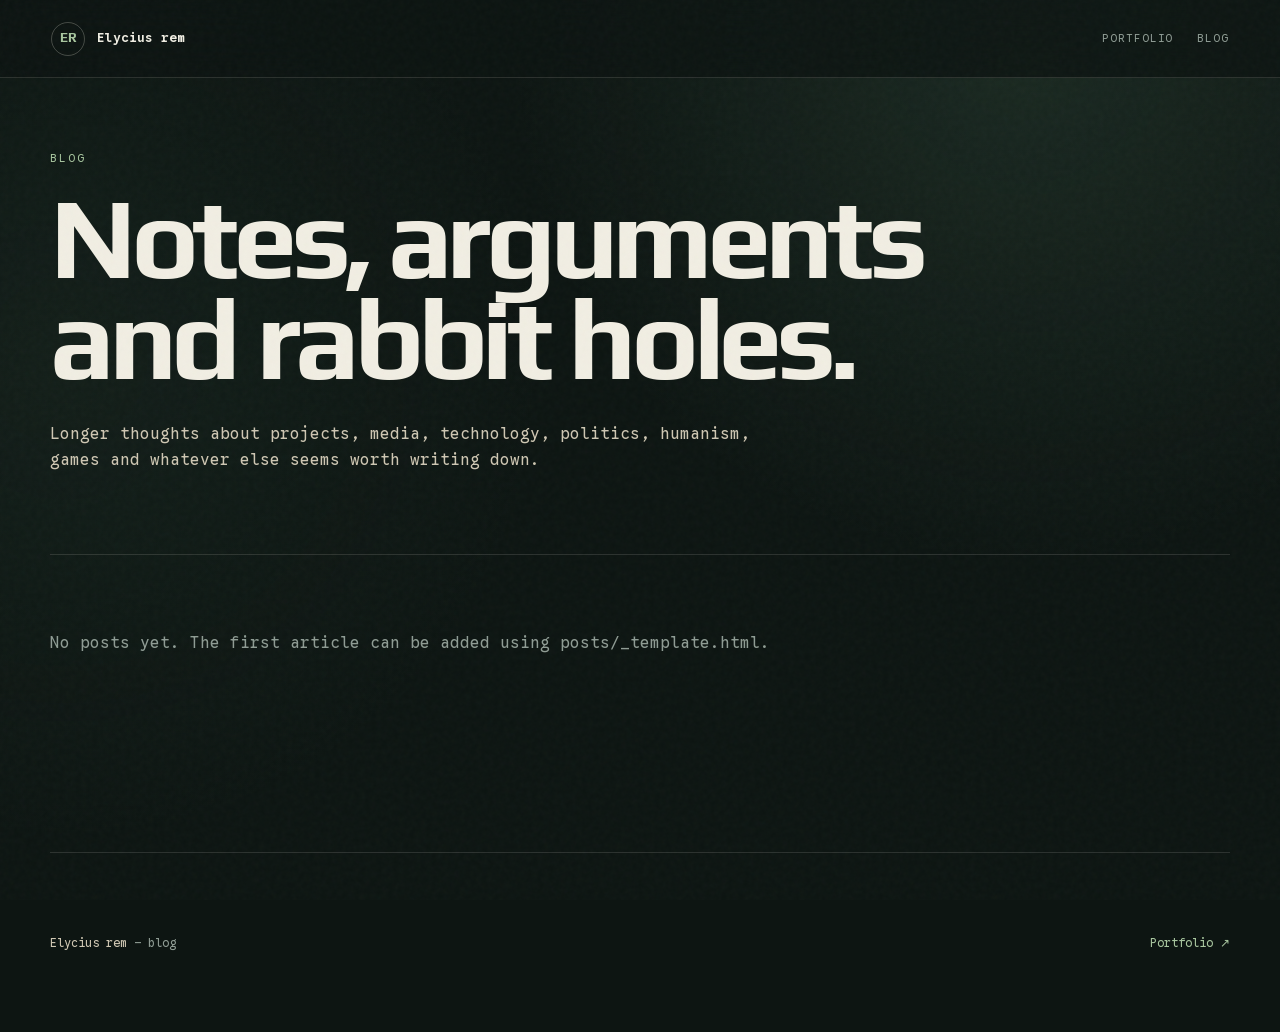
<file: blog.html>
<!doctype html>
<html lang="en">
<head>
  <meta charset="utf-8">
  <meta name="viewport" content="width=device-width, initial-scale=1">
  <meta name="theme-color" content="#101914">
  <title>Blog — Elycius rem</title>
  <link rel="preconnect" href="https://fonts.googleapis.com">
  <link rel="preconnect" href="https://fonts.gstatic.com" crossorigin>
  <link href="https://fonts.googleapis.com/css2?family=Google+Sans+Code:wght@400;500;600;700&family=Play:wght@400;700&display=swap" rel="stylesheet">
  <link rel="stylesheet" href="styles.css">
  <link rel="stylesheet" href="blog.css">
</head>
<body>
  <div class="page-noise" aria-hidden="true"></div>
  <header class="site-header is-scrolled">
    <a class="brand" href="index.html">
      <span class="brand-mark">ER</span><span class="brand-text">Elycius rem</span>
    </a>
    <nav class="desktop-nav">
      <a href="index.html">Portfolio</a>
      <a href="blog.html" class="is-current">Blog</a>
    </nav>
  </header>

  <main class="blog-page section-shell">
    <div class="blog-hero">
      <p class="eyebrow">Blog</p>
      <h1>Notes, arguments<br>and rabbit holes.</h1>
      <p>
        Longer thoughts about projects, media, technology, politics, humanism, games
        and whatever else seems worth writing down.
      </p>
    </div>

    <div id="blog-list" class="blog-list"></div>
  </main>

  <footer class="site-footer section-shell">
    <p>Elycius rem <span>— blog</span></p>
    <a href="index.html">Portfolio ↗</a>
  </footer>

  <script src="blog-posts.js"></script>
  <script src="blog.js"></script>
</body>
</html>
</file>
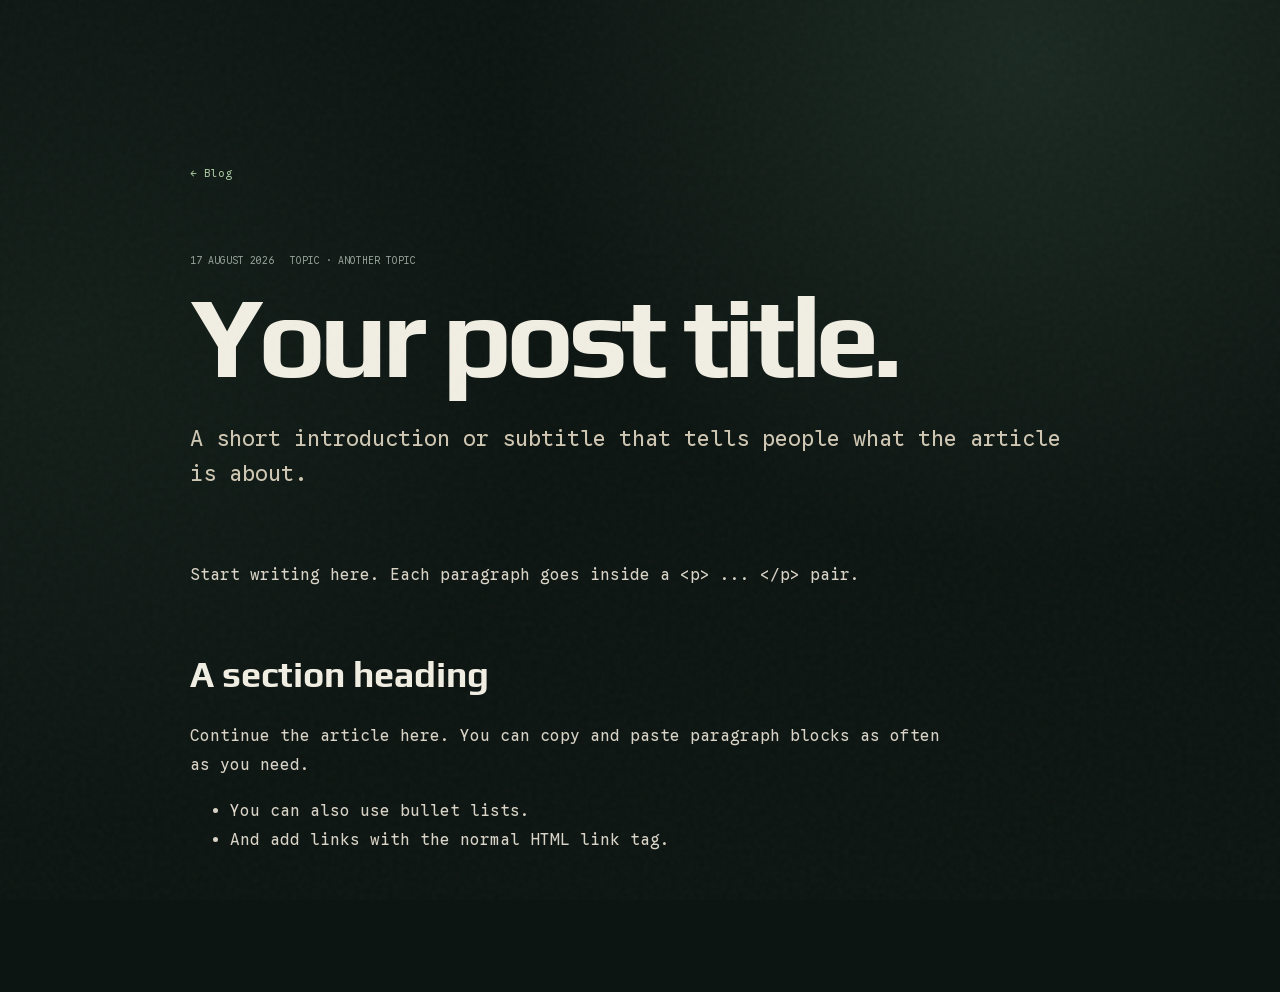
<file: posts/_template.html>
<!doctype html>
<html lang="en">
<head>
  <meta charset="utf-8">
  <meta name="viewport" content="width=device-width, initial-scale=1">
  <meta name="theme-color" content="#101914">
  <title>YOUR POST TITLE — Elycius rem</title>
  <link rel="preconnect" href="https://fonts.googleapis.com">
  <link rel="preconnect" href="https://fonts.gstatic.com" crossorigin>
  <link href="https://fonts.googleapis.com/css2?family=Google+Sans+Code:wght@400;500;600;700&family=Play:wght@400;700&display=swap" rel="stylesheet">
  <link rel="stylesheet" href="../styles.css">
  <link rel="stylesheet" href="../blog.css">
</head>
<body>
  <div class="page-noise" aria-hidden="true"></div>

  <main class="article-page">
    <a class="article-back" href="../blog.html">← Blog</a>

    <article>
      <div class="article-meta">
        <time datetime="2026-08-17">17 August 2026</time>
        <span>Topic · Another topic</span>
      </div>

      <h1 class="article-title">Your post title.</h1>
      <p class="article-deck">
        A short introduction or subtitle that tells people what the article is about.
      </p>

      <div class="article-body">
        <p>
          Start writing here. Each paragraph goes inside a &lt;p&gt; ... &lt;/p&gt; pair.
        </p>

        <h2>A section heading</h2>

        <p>
          Continue the article here. You can copy and paste paragraph blocks as often as you need.
        </p>

        <ul>
          <li>You can also use bullet lists.</li>
          <li>And add links with the normal HTML link tag.</li>
        </ul>
      </div>
    </article>
  </main>
</body>
</html>
</file>
<file: styles.css>
:root {
  --bg: #0d1512;
  --bg-soft: #111c18;
  --surface: #15231d;
  --surface-2: #1b2d25;
  --green: #8fbc8f;
  --green-warm: #a8c69f;
  --green-deep: #335f4b;
  --cream: #f1eee3;
  --sand: #cfc7b3;
  --muted: #8f9c94;
  --line: rgba(241, 238, 227, 0.13);
  --line-strong: rgba(241, 238, 227, 0.24);
  --font-display: "Play", "Trebuchet MS", sans-serif;
  --font-mono: "Google Sans Code", "IBM Plex Mono", "SFMono-Regular", Consolas, monospace;
  --radius: 24px;
}

* { box-sizing: border-box; }
html { scroll-behavior: smooth; background: var(--bg); }
body {
  margin: 0;
  min-width: 320px;
  color: var(--cream);
  background:
    radial-gradient(circle at 80% 5%, rgba(97,145,113,.16), transparent 32rem),
    radial-gradient(circle at 5% 35%, rgba(74,116,92,.1), transparent 30rem),
    var(--bg);
  font-family: var(--font-mono);
  line-height: 1.6;
}
body::selection { color: var(--bg); background: var(--green-warm); }
a { color: inherit; }
button, a { -webkit-tap-highlight-color: transparent; }

.page-noise {
  position: fixed; inset: 0; pointer-events: none; opacity: .055; z-index: 20;
  background-image: url("data:image/svg+xml,%3Csvg viewBox='0 0 180 180' xmlns='http://www.w3.org/2000/svg'%3E%3Cfilter id='n'%3E%3CfeTurbulence type='fractalNoise' baseFrequency='.9' numOctaves='4' stitchTiles='stitch'/%3E%3C/filter%3E%3Crect width='100%25' height='100%25' filter='url(%23n)' opacity='.55'/%3E%3C/svg%3E");
}

.site-header {
  position: fixed; top: 0; left: 0; right: 0; z-index: 10; height: 78px;
  display: flex; align-items: center; justify-content: space-between;
  padding: 0 clamp(20px,4vw,64px);
  border-bottom: 1px solid transparent;
  transition: background .25s ease, border-color .25s ease, backdrop-filter .25s ease;
}
.site-header.is-scrolled {
  background: rgba(13,21,18,.8); border-color: var(--line); backdrop-filter: blur(18px);
}
.brand { display: inline-flex; align-items: center; gap: 12px; text-decoration: none; font-size: 13px; }
.brand-mark {
  width: 34px; height: 34px; display: grid; place-items: center;
  border: 1px solid var(--line-strong); border-radius: 50%;
  color: var(--green-warm); font-family: var(--font-display); font-weight: 700;
}
.brand-text { font-weight: 600; }
.desktop-nav { display: flex; gap: 24px; }
.desktop-nav a, .mobile-nav a {
  color: var(--muted); text-decoration: none; font-size: 11px;
  text-transform: uppercase; letter-spacing: .08em; transition: color .2s ease;
}
.desktop-nav a:hover, .mobile-nav a:hover { color: var(--cream); }

.menu-button { display: none; width: 44px; height: 44px; border: 0; background: transparent; cursor: pointer; }
.menu-button span { display: block; width: 22px; height: 1px; margin: 6px auto; background: var(--cream); }
.mobile-nav { display: none; }

.section-shell { width: min(1180px, calc(100% - 40px)); margin-inline: auto; }

.hero {
  min-height: 100svh; display: grid;
  grid-template-columns: minmax(0,1.2fr) minmax(320px,.8fr);
  gap: clamp(40px,7vw,100px); align-items: center;
  padding-top: 100px; padding-bottom: 72px;
}
.eyebrow { margin: 0 0 18px; color: var(--green-warm); font-size: 11px; text-transform: uppercase; letter-spacing: .18em; }
.hero h1, .section-heading h2, .split-heading h2 { font-family: var(--font-display); letter-spacing: -.05em; }
.hero h1 { margin: 0; font-size: clamp(70px,12vw,170px); line-height: .78; font-weight: 700; }
.hero h1 span { display: block; color: var(--green-warm); font-weight: 400; }
.hero-line { max-width: 660px; margin: 38px 0 28px; color: var(--sand); font-size: clamp(17px,2vw,22px); }
.text-link { display: inline-flex; gap: 14px; align-items: center; text-decoration: none; font-size: 13px; border-bottom: 1px solid var(--line-strong); padding-bottom: 5px; }
.text-link span { color: var(--green-warm); }

.hero-orbit { position: relative; aspect-ratio: 1; width: min(100%,500px); justify-self: end; }
.orbit { position: absolute; border: 1px solid var(--line); border-radius: 50%; inset: 10%; }
.orbit-one { animation: spin 26s linear infinite; }
.orbit-one::after {
  content: ""; position: absolute; width: 12px; height: 12px; top: -6px; left: 50%;
  background: var(--green-warm); border-radius: 50%; box-shadow: 0 0 28px rgba(168,198,159,.45);
}
.orbit-two { inset: 25%; border-style: dashed; animation: spinReverse 18s linear infinite; }
.orbit-core {
  position: absolute; inset: 38%; display: grid; place-items: center; border-radius: 50%;
  background: linear-gradient(145deg,var(--surface-2),var(--green-deep));
  box-shadow: inset 0 0 0 1px var(--line-strong),0 30px 70px rgba(0,0,0,.28);
  font-family: var(--font-display); font-size: clamp(30px,5vw,56px);
}
.orbit-label {
  position: absolute; padding: 6px 10px; border: 1px solid var(--line);
  background: rgba(13,21,18,.75); color: var(--muted); font-size: 10px; letter-spacing: .14em;
}
.label-one { top: 12%; right: 9%; transform: rotate(6deg); }
.label-two { left: 2%; top: 59%; transform: rotate(-8deg); }
.label-three { right: 15%; bottom: 9%; transform: rotate(4deg); }
.label-four { left: 14%; top: 13%; transform: rotate(-5deg); }
@keyframes spin { to { transform: rotate(360deg); } }
@keyframes spinReverse { to { transform: rotate(-360deg); } }

.section-block { padding-block: clamp(90px,12vw,170px); border-top: 1px solid var(--line); }
.section-heading {
  display: grid; grid-template-columns: 80px 1fr; gap: 20px; align-items: start; margin-bottom: 62px;
}
.section-index { margin: 5px 0 0; color: var(--muted); font-size: 11px; }
.section-heading h2 {
  margin: 0; max-width: 900px; font-size: clamp(42px,6.8vw,88px); line-height: .98;
}
.section-note { max-width: 720px; margin: -28px 0 34px 100px; color: var(--muted); font-size: 12px; }

.about-grid { display: grid; grid-template-columns: 1.15fr .85fr; gap: 20px; }
.panel, .social-button, .minecraft-card, .video-card, .post-card, .post-empty {
  border: 1px solid var(--line); background: rgba(21,35,29,.68); backdrop-filter: blur(6px);
}
.panel { min-height: 420px; padding: clamp(28px,4vw,52px); border-radius: var(--radius); }
.about-copy { display: flex; flex-direction: column; justify-content: center; }
.about-copy p { max-width: 720px; margin: 0 0 22px; }
.about-copy .lead {
  font-family: var(--font-display); font-size: clamp(25px,3vw,40px); line-height: 1.22; letter-spacing: -.02em;
}
.muted { color: var(--muted); }

.linktree { display: grid; grid-template-rows: repeat(4,1fr); gap: 10px; }
.social-button {
  width: 100%; min-height: 92px; padding: 22px 24px; display: grid;
  grid-template-columns: 48px 1fr auto; gap: 14px; align-items: center;
  border-radius: 18px; color: var(--cream); font: inherit; text-align: left;
  text-decoration: none; cursor: pointer;
  transition: transform .2s ease, background .2s ease, border-color .2s ease;
}
.social-button:hover { transform: translateX(5px); background: var(--surface-2); border-color: rgba(168,198,159,.36); }
.social-number { color: var(--muted); font-size: 10px; }
.social-button small { margin-left: 8px; color: var(--muted); font-size: 10px; font-weight: 400; }
.social-arrow { color: var(--green-warm); }
.social-button.is-muted { opacity: .68; }

/* Minecraft */
.minecraft-grid { display: grid; grid-template-columns: repeat(3,minmax(0,1fr)); gap: 16px; }
.minecraft-card {
  min-width: 0; overflow: hidden; padding: 0; border-radius: var(--radius); color: inherit;
  font: inherit; text-align: left; cursor: pointer;
  transition: transform .22s ease, border-color .22s ease, background .22s ease;
}
.minecraft-card:hover { transform: translateY(-5px); border-color: rgba(168,198,159,.4); background: var(--surface-2); }
.minecraft-preview { position: relative; aspect-ratio: 16/10; overflow: hidden; background: var(--surface-2); border-bottom: 1px solid var(--line); }
.minecraft-preview img { width: 100%; height: 100%; object-fit: cover; display: block; transition: transform .35s ease; }
.minecraft-card:hover .minecraft-preview img { transform: scale(1.025); }
.minecraft-placeholder {
  position: absolute; inset: 0; display: grid; place-content: center; gap: 6px; text-align: center;
  background:
    linear-gradient(90deg,rgba(168,198,159,.06) 1px,transparent 1px),
    linear-gradient(rgba(168,198,159,.06) 1px,transparent 1px),
    linear-gradient(145deg,#17261f,#223c31);
  background-size: 24px 24px,24px 24px,auto;
}
.minecraft-placeholder[hidden] { display: none; }
.minecraft-placeholder span { font-family: var(--font-display); font-size: 58px; color: rgba(241,238,227,.7); }
.minecraft-placeholder small { color: var(--muted); font-size: 10px; }
.minecraft-card-copy { padding: 20px; display: flex; justify-content: space-between; gap: 18px; align-items: end; }
.minecraft-card-copy h3 { margin: 5px 0 0; font-family: var(--font-display); font-size: 27px; line-height: 1; }
.card-type { color: var(--muted); font-size: 9px; text-transform: uppercase; letter-spacing: .1em; }
.card-open { min-width: 82px; text-align: right; display: grid; gap: 5px; }
.card-open small { color: var(--muted); font-size: 9px; }
.card-open span { color: var(--green-warm); font-size: 10px; }

/* Modal */
.project-modal {
  width: min(1080px,calc(100% - 28px)); max-height: calc(100svh - 28px); padding: 0;
  border: 1px solid var(--line-strong); border-radius: 28px; color: var(--cream);
  background: #101a16; box-shadow: 0 30px 100px rgba(0,0,0,.55);
  overflow-y: auto;
}
.project-modal::backdrop { background: rgba(3,8,6,.8); backdrop-filter: blur(6px); }
.modal-shell { position: relative; padding: clamp(24px,4vw,48px); }
.modal-close {
  position: absolute; top: 16px; right: 18px; z-index: 2; width: 42px; height: 42px;
  border: 1px solid var(--line); border-radius: 50%; background: var(--surface);
  color: var(--cream); font: 25px/1 var(--font-display); cursor: pointer;
}
.modal-copy { max-width: 760px; margin-bottom: 28px; padding-right: 48px; }
.modal-copy h2 { margin: 0 0 10px; font-family: var(--font-display); font-size: clamp(40px,6vw,72px); line-height: .95; }
.modal-copy p { color: var(--sand); }
.modal-years { color: var(--green-warm) !important; font-size: 11px; }
.project-viewer { display: grid; grid-template-columns: 50px minmax(0,1fr) 50px; gap: 12px; align-items: center; }
.viewer-frame {
  position: relative; min-height: 360px; max-height: 62svh; aspect-ratio: 16/9;
  overflow: hidden; border: 1px solid var(--line); border-radius: 18px; background: #090e0c;
}
.viewer-frame img { width: 100%; height: 100%; object-fit: contain; display: block; }
.viewer-arrow {
  width: 46px; height: 46px; border: 1px solid var(--line); border-radius: 50%;
  background: var(--surface); color: var(--cream); cursor: pointer; font-family: var(--font-mono);
}
.viewer-arrow:disabled { opacity: .25; cursor: default; }
.image-placeholder {
  position: absolute; inset: 0; display: grid; place-content: center; gap: 8px; padding: 20px; text-align: center;
  background:
    linear-gradient(90deg,rgba(168,198,159,.05) 1px,transparent 1px),
    linear-gradient(rgba(168,198,159,.05) 1px,transparent 1px), #111c18;
  background-size: 28px 28px;
}
.image-placeholder[hidden] { display: none; }
.image-placeholder span { font-family: var(--font-display); font-size: 28px; }
.image-placeholder small { color: var(--muted); }
.image-placeholder code, .gallery-empty code { color: var(--green-warm); font-family: var(--font-mono); }
.viewer-footer { display: flex; align-items: center; justify-content: space-between; gap: 20px; padding: 15px 62px 0; color: var(--muted); font-size: 10px; }
.viewer-dots { display: flex; flex-wrap: wrap; justify-content: flex-end; gap: 6px; }
.viewer-dot { width: 7px; height: 7px; padding: 0; border: 0; border-radius: 50%; background: #526159; cursor: pointer; }
.viewer-dot.is-active { background: var(--green-warm); }

/* Video */
.video-grid { display: grid; grid-template-columns: repeat(2,minmax(0,1fr)); gap: 16px; }
.video-card { overflow: hidden; border-radius: var(--radius); text-decoration: none; transition: transform .22s ease,border-color .22s ease; }
.video-card:hover { transform: translateY(-4px); border-color: rgba(168,198,159,.38); }
.video-thumb { position: relative; aspect-ratio: 16/9; overflow: hidden; background: #090e0c; border-bottom: 1px solid var(--line); }
.video-thumb img { width: 100%; height: 100%; display: block; object-fit: cover; transition: transform .3s ease,opacity .3s ease; }
.video-card:hover .video-thumb img { transform: scale(1.025); opacity: .82; }
.play-button {
  position: absolute; left: 50%; top: 50%; transform: translate(-50%,-50%);
  width: 62px; height: 62px; display: grid; place-items: center;
  border: 1px solid rgba(255,255,255,.35); border-radius: 50%;
  background: rgba(13,21,18,.7); backdrop-filter: blur(8px); color: var(--cream);
}
.youtube-label { position: absolute; right: 14px; bottom: 14px; padding: 6px 9px; background: rgba(13,21,18,.8); border: 1px solid var(--line); font-size: 9px; }
.video-copy { padding: 20px; }
.video-copy span { color: var(--muted); font-size: 9px; text-transform: uppercase; letter-spacing: .09em; }
.video-copy h3 { margin: 6px 0 0; font-family: var(--font-display); font-size: 30px; }

/* Humanists */
.compact-section { padding-block: clamp(70px,9vw,120px); }
.split-heading { display: grid; grid-template-columns: 1fr .75fr; gap: 60px; align-items: end; }
.split-heading h2 { margin: 0; font-size: clamp(42px,6vw,76px); line-height: .95; }
.split-heading > p { margin: 0; color: var(--sand); }

/* Gallery */
.gallery-toolbar { display: flex; justify-content: space-between; gap: 30px; align-items: end; margin: -25px 0 30px 100px; }
.gallery-toolbar > p { max-width: 650px; margin: 0; color: var(--muted); font-size: 12px; }
.gallery-tabs { display: flex; gap: 8px; }
.gallery-tab {
  border: 1px solid var(--line); border-radius: 999px; padding: 9px 13px; background: transparent;
  color: var(--muted); font: 11px var(--font-mono); cursor: pointer;
}
.gallery-tab.is-active { color: var(--bg); background: var(--green-warm); border-color: var(--green-warm); }
.gallery-grid { display: grid; grid-template-columns: repeat(12,1fr); grid-auto-rows: 175px; gap: 12px; }
.gallery-item {
  position: relative; grid-column: span 4; grid-row: span 2; margin: 0; overflow: hidden;
  border: 1px solid var(--line); border-radius: 18px; background: var(--surface);
}
.gallery-item--large { grid-column: span 8; grid-row: span 3; }
.gallery-item img { width: 100%; height: 100%; object-fit: cover; display: block; transition: transform .35s ease; }
.gallery-item:hover img { transform: scale(1.02); }
.gallery-item::after { content: ""; position: absolute; inset: 55% 0 0; background: linear-gradient(transparent,rgba(0,0,0,.7)); pointer-events: none; }
.gallery-item figcaption { position: absolute; z-index: 1; left: 15px; bottom: 12px; font-size: 9px; }
.gallery-loading, .gallery-empty {
  grid-column: 1/-1; min-height: 320px; display: grid; place-content: center; text-align: center;
  border: 1px solid var(--line); border-radius: var(--radius); background: var(--surface);
}
.gallery-empty span, .post-empty > span { color: var(--green-warm); font-size: 10px; text-transform: uppercase; letter-spacing: .12em; }
.gallery-empty h3, .post-empty h3 { margin: 8px 0; font-family: var(--font-display); font-size: 32px; }
.gallery-empty p, .post-empty p { margin: 0; color: var(--muted); font-size: 11px; }

/* Blog preview */
.blog-intro { display: flex; justify-content: space-between; align-items: end; gap: 30px; margin: -28px 0 34px 100px; }
.blog-intro p { max-width: 700px; margin: 0; color: var(--muted); font-size: 12px; }
.outline-link { display: inline-flex; gap: 14px; padding: 11px 15px; border: 1px solid var(--line); border-radius: 999px; text-decoration: none; font-size: 10px; white-space: nowrap; }
.outline-link span { color: var(--green-warm); }
.post-grid { display: grid; grid-template-columns: repeat(3,minmax(0,1fr)); gap: 14px; }
.post-card, .post-empty { min-height: 250px; padding: 26px; border-radius: var(--radius); }
.post-meta { display: flex; justify-content: space-between; gap: 12px; color: var(--muted); font-size: 9px; text-transform: uppercase; }
.post-card h3 { margin: 30px 0 12px; font-family: var(--font-display); font-size: 30px; line-height: 1.05; }
.post-card h3 a { text-decoration: none; }
.post-card p { color: var(--sand); font-size: 11px; }
.post-read { display: inline-block; margin-top: 15px; color: var(--green-warm); font-size: 10px; text-decoration: none; }

.site-footer {
  min-height: 180px; display: flex; align-items: center; justify-content: space-between; gap: 20px;
  border-top: 1px solid var(--line); color: var(--sand); font-size: 12px;
}
.site-footer p span { color: var(--muted); }
.site-footer a { color: var(--green-warm); text-decoration: none; }

@media (max-width: 980px) {
  .desktop-nav { display: none; }
  .menu-button { display: block; }
  .mobile-nav {
    position: fixed; z-index: 9; top: 78px; left: 0; right: 0; display: grid; gap: 1px;
    padding: 10px 20px 20px; background: rgba(13,21,18,.96); border-bottom: 1px solid var(--line);
    transform: translateY(-130%); transition: transform .25s ease;
  }
  .mobile-nav.is-open { transform: translateY(0); }
  .mobile-nav a { padding: 16px; border: 1px solid var(--line); background: var(--surface); }
  .hero { grid-template-columns: 1fr; padding-top: 130px; }
  .hero-orbit { width: min(84vw,460px); justify-self: center; }
  .about-grid { grid-template-columns: 1fr; }
  .panel { min-height: auto; }
  .minecraft-grid { grid-template-columns: repeat(2,minmax(0,1fr)); }
  .split-heading { grid-template-columns: 1fr; gap: 24px; }
  .post-grid { grid-template-columns: 1fr; }
}

@media (max-width: 700px) {
  .section-shell { width: min(100% - 28px,1180px); }
  .site-header { padding-inline: 14px; }
  .brand-text { display: none; }
  .hero { min-height: auto; padding-top: 150px; padding-bottom: 90px; }
  .hero h1 { font-size: clamp(62px,24vw,102px); }
  .section-heading { grid-template-columns: 40px 1fr; margin-bottom: 40px; }
  .section-heading h2 { font-size: clamp(40px,13vw,64px); }
  .section-note, .gallery-toolbar, .blog-intro { margin-left: 0; }
  .gallery-toolbar, .blog-intro { align-items: flex-start; flex-direction: column; }
  .minecraft-grid, .video-grid { grid-template-columns: 1fr; }
  .minecraft-card-copy { align-items: start; }
  .project-viewer { grid-template-columns: 1fr; }
  .viewer-arrow { position: absolute; z-index: 3; top: 58%; }
  .viewer-prev { left: 34px; }
  .viewer-next { right: 34px; }
  .viewer-frame { min-height: 280px; }
  .viewer-footer { padding-inline: 0; }
  .gallery-grid { grid-template-columns: 1fr; grid-auto-rows: 280px; }
  .gallery-item, .gallery-item--large { grid-column: 1; grid-row: auto; }
  .gallery-item--large { min-height: 410px; }
  .social-button { grid-template-columns: 38px 1fr auto; }
  .site-footer { flex-direction: column; align-items: flex-start; justify-content: center; }
}

@media (prefers-reduced-motion: reduce) {
  html { scroll-behavior: auto; }
  *,*::before,*::after {
    animation-duration: .001ms !important;
    animation-iteration-count: 1 !important;
    transition-duration: .001ms !important;
  }
}


/* ---------- v3: Minecraft hierarchy ---------- */

.minecraft-group + .minecraft-group {
  margin-top: 74px;
}

.team-context {
  display: grid;
  grid-template-columns: minmax(220px, .6fr) minmax(0, 1.4fr);
  gap: clamp(30px, 6vw, 90px);
  padding: clamp(25px, 4vw, 46px);
  margin-bottom: 20px;
  border: 1px solid var(--line);
  border-radius: var(--radius);
  background:
    linear-gradient(120deg, rgba(168,198,159,.08), transparent 55%),
    rgba(21,35,29,.58);
}

.team-context h3,
.group-heading h3 {
  margin: 0;
  font-family: var(--font-display);
  letter-spacing: -.04em;
}

.team-context h3 {
  font-size: clamp(42px, 6vw, 72px);
  line-height: .95;
}

.team-context-copy > p {
  max-width: 720px;
  margin: 0 0 24px;
  color: var(--sand);
}

.team-meta {
  display: flex;
  flex-wrap: wrap;
  gap: 8px;
}

.team-meta span {
  padding: 7px 10px;
  border: 1px solid var(--line);
  border-radius: 999px;
  color: var(--muted);
  font-size: 9px;
  text-transform: uppercase;
  letter-spacing: .06em;
}

.group-heading {
  margin: 0 0 24px;
  padding-top: 8px;
}

.group-heading h3 {
  font-size: clamp(32px, 4vw, 52px);
}

.minecraft-card-copy h3 {
  font-size: clamp(24px, 2.2vw, 30px);
}

/* ---------- v3: Video editing / Shorts ---------- */

.video-grid {
  grid-template-columns: repeat(2, minmax(0, 1fr));
}

.video-subheading {
  grid-column: 1 / -1;
  margin-top: 55px;
  padding-top: 36px;
  border-top: 1px solid var(--line);
}

.video-subheading h3 {
  margin: 0;
  font-family: var(--font-display);
  font-size: clamp(34px, 4vw, 50px);
  letter-spacing: -.04em;
}

.shorts-grid {
  grid-column: 1 / -1;
  display: grid;
  grid-template-columns: repeat(4, minmax(0, 1fr));
  gap: 14px;
}

.video-card--short .video-thumb {
  aspect-ratio: 9 / 16;
}

.video-card--short .video-thumb img {
  object-fit: cover;
}

/* ---------- v3: Party of Humanists timeline ---------- */

.humanists-intro {
  max-width: 760px;
  margin: -26px 0 54px 100px;
  color: var(--sand);
}

.timeline {
  position: relative;
  max-width: 1040px;
  margin-left: 100px;
}

.timeline::before {
  content: "";
  position: absolute;
  top: 10px;
  bottom: 10px;
  left: 189px;
  width: 1px;
  background: var(--line-strong);
}

.timeline-item {
  display: grid;
  grid-template-columns: 160px 58px minmax(0, 1fr);
  gap: 0;
  min-height: 150px;
  padding-bottom: 36px;
}

.timeline-date {
  padding-top: 3px;
  color: var(--muted);
  font-size: 10px;
  text-transform: uppercase;
  letter-spacing: .07em;
}

.timeline-marker {
  position: relative;
  display: flex;
  justify-content: center;
}

.timeline-marker span {
  position: relative;
  z-index: 1;
  width: 11px;
  height: 11px;
  margin-top: 3px;
  border: 2px solid var(--bg);
  border-radius: 50%;
  background: var(--green-warm);
  box-shadow: 0 0 0 1px rgba(168,198,159,.3);
}

.timeline-content {
  padding: 0 0 32px 16px;
  border-bottom: 1px solid var(--line);
}

.timeline-content h3 {
  margin: -4px 0 18px;
  font-family: var(--font-display);
  font-size: clamp(27px, 3vw, 38px);
  line-height: 1.05;
}

.timeline-content ul {
  margin: 0;
  padding-left: 18px;
  color: var(--sand);
  font-size: 12px;
}

.timeline-content li + li {
  margin-top: 8px;
}

@media (max-width: 980px) {
  .team-context {
    grid-template-columns: 1fr;
    gap: 20px;
  }

  .shorts-grid {
    grid-template-columns: repeat(2, minmax(0, 1fr));
  }

  .timeline,
  .humanists-intro {
    margin-left: 0;
  }
}

@media (max-width: 700px) {
  .timeline::before {
    left: 5px;
  }

  .timeline-item {
    grid-template-columns: 22px minmax(0, 1fr);
    grid-template-areas:
      "marker date"
      "marker content";
  }

  .timeline-date {
    grid-area: date;
    padding: 0 0 10px 12px;
  }

  .timeline-marker {
    grid-area: marker;
    justify-content: flex-start;
  }

  .timeline-content {
    grid-area: content;
    padding-left: 12px;
  }

  .shorts-grid {
    grid-template-columns: repeat(2, minmax(0, 1fr));
  }

  .video-card--short .video-copy h3 {
    font-size: 24px;
  }
}

@media (max-width: 430px) {
  .shorts-grid {
    grid-template-columns: 1fr 1fr;
    gap: 9px;
  }

  .video-card--short .video-copy {
    padding: 14px;
  }

  .video-card--short .video-copy h3 {
    font-size: 20px;
  }
}


/* ---------- v4 rebuild: profile-led hero, no profile image in header ---------- */

.brand--simple {
  gap: 10px;
}

.brand-dot {
  width: 9px;
  height: 9px;
  flex: 0 0 auto;
  border-radius: 50%;
  background: var(--green-warm);
  box-shadow: 0 0 18px rgba(168,198,159,.4);
}

.hero-orbit {
  overflow: visible;
}

/* Three rotating elliptical planes make the profile mark feel like the atom/orbit motif
   without turning the mark itself into a tiny logo in the navigation. */
.hero-orbit .orbit {
  inset: 9%;
  border-color: rgba(168,198,159,.21);
}

.orbit-one {
  transform: rotate(16deg) scaleY(.46);
  animation: atomOne 18s linear infinite;
}

.orbit-two {
  inset: 9%;
  border-style: solid;
  transform: rotate(76deg) scaleY(.46);
  animation: atomTwo 23s linear infinite reverse;
}

.orbit-three {
  transform: rotate(136deg) scaleY(.46);
  animation: atomThree 28s linear infinite;
}

.orbit-one::after,
.orbit-two::after,
.orbit-three::after {
  content: "";
  position: absolute;
  width: 11px;
  height: 11px;
  left: 50%;
  top: -6px;
  margin-left: -5px;
  border-radius: 50%;
  background: var(--green-warm);
  box-shadow: 0 0 24px rgba(168,198,159,.48);
  /* Counteract the ellipse squash applied to the orbit so the dot stays circular. */
  transform: scaleY(2.173913);
  transform-origin: center center;
}

.orbit-two::after {
  width: 7px;
  height: 7px;
  top: auto;
  bottom: -4px;
  opacity: .75;
}

.orbit-three::after {
  width: 8px;
  height: 8px;
  left: 18%;
  top: 9%;
  opacity: .62;
}

@keyframes atomOne {
  from { transform: rotate(16deg) scaleY(.46); }
  to { transform: rotate(376deg) scaleY(.46); }
}

@keyframes atomTwo {
  from { transform: rotate(76deg) scaleY(.46); }
  to { transform: rotate(436deg) scaleY(.46); }
}

@keyframes atomThree {
  from { transform: rotate(136deg) scaleY(.46); }
  to { transform: rotate(496deg) scaleY(.46); }
}

.orbit-core--profile {
  inset: 27%;
  padding: 5%;
  overflow: hidden;
  background:
    radial-gradient(circle at 50% 45%, rgba(168,198,159,.12), transparent 62%),
    #070d0a;
  border: 1px solid rgba(168,198,159,.22);
  box-shadow:
    inset 0 0 0 1px rgba(255,255,255,.025),
    0 28px 90px rgba(0,0,0,.42),
    0 0 55px rgba(73,118,90,.13);
  animation: profileFloat 7s ease-in-out infinite;
}

.orbit-core--profile img {
  width: 100%;
  height: 100%;
  display: block;
  object-fit: contain;
  border-radius: 50%;
}

@keyframes profileFloat {
  0%, 100% { transform: translateY(0) rotate(-1deg); }
  50% { transform: translateY(-8px) rotate(1deg); }
}

.modal-links {
  display: flex;
  flex-wrap: wrap;
  gap: 8px;
  margin-top: 18px;
}

.modal-links:empty {
  display: none;
}

.modal-link {
  display: inline-flex;
  align-items: center;
  padding: 8px 11px;
  border: 1px solid var(--line);
  border-radius: 999px;
  color: var(--green-warm);
  font-size: 10px;
  text-decoration: none;
  transition: background .2s ease, border-color .2s ease;
}

.modal-link:hover {
  background: var(--surface-2);
  border-color: rgba(168,198,159,.36);
}

.gallery-item figcaption {
  display: grid;
  gap: 2px;
}

.gallery-item figcaption strong {
  font: 600 11px/1.35 var(--font-mono);
}

.gallery-item figcaption small {
  color: rgba(241,238,227,.72);
  font: 9px/1.35 var(--font-mono);
}

@media (max-width: 650px) {
  .brand-text { display: inline; }
  .hero-orbit { width: min(94vw, 470px); }
}


/* ---------- final polish: smoother hero orbit + softer depth ---------- */
.hero-orbit {
  isolation: isolate;
  filter: drop-shadow(0 24px 55px rgba(0, 0, 0, .20));
}

.hero-orbit::before {
  content: "";
  position: absolute;
  inset: 17%;
  z-index: -2;
  border-radius: 50%;
  background: radial-gradient(circle, rgba(168,198,159,.085) 0%, rgba(51,95,75,.045) 42%, transparent 72%);
  filter: blur(22px);
  transform: scale(1.18);
  pointer-events: none;
}

.hero-orbit .orbit {
  border-color: rgba(168,198,159,.17);
  will-change: transform;
  backface-visibility: hidden;
}

.orbit-one { animation-duration: 24s; }
.orbit-two { animation-duration: 31s; }
.orbit-three { animation-duration: 38s; }

.orbit-one::after,
.orbit-two::after,
.orbit-three::after {
  box-shadow:
    0 0 8px rgba(168,198,159,.42),
    0 0 18px rgba(168,198,159,.16);
}

.orbit-core--profile {
  box-shadow:
    inset 0 0 0 1px rgba(255,255,255,.02),
    inset 0 0 42px rgba(168,198,159,.035),
    0 26px 76px rgba(0,0,0,.36),
    0 0 48px rgba(73,118,90,.09);
  animation-duration: 8.5s;
  will-change: transform;
}

.orbit-core--profile::after {
  content: "";
  position: absolute;
  inset: 5%;
  border-radius: 50%;
  border: 1px solid rgba(241,238,227,.035);
  pointer-events: none;
}

.orbit-label {
  backdrop-filter: blur(5px);
  box-shadow: 0 8px 28px rgba(0,0,0,.12);
}


/* final nav fit */
@media (min-width: 981px) and (max-width: 1160px) {
  .desktop-nav { gap: 17px; }
  .desktop-nav a { font-size: 10px; }
}


/* ---------- Minecraft project video embeds ---------- */
.modal-videos-section {
  margin-top: 46px;
  padding-top: 34px;
  border-top: 1px solid var(--line);
}

.modal-videos-section[hidden] {
  display: none;
}

.modal-subheading {
  display: flex;
  align-items: end;
  justify-content: space-between;
  gap: 20px;
  margin-bottom: 18px;
}

.modal-subheading .eyebrow {
  margin-bottom: 7px;
}

.modal-subheading h3 {
  margin: 0;
  font-family: var(--font-display);
  font-size: clamp(28px, 3vw, 40px);
  line-height: 1;
  letter-spacing: -.035em;
}

.modal-videos {
  display: grid;
  grid-template-columns: repeat(2, minmax(0, 1fr));
  gap: 14px;
}

.project-video {
  min-width: 0;
  overflow: hidden;
  border: 1px solid var(--line);
  border-radius: 18px;
  background: var(--surface);
}

.project-video:only-child {
  grid-column: 1 / -1;
}

.project-video-frame {
  position: relative;
  aspect-ratio: 16 / 9;
  overflow: hidden;
  background: #050806;
}

.project-video-frame iframe {
  position: absolute;
  inset: 0;
  width: 100%;
  height: 100%;
  border: 0;
}

.project-video-title {
  margin: 0;
  padding: 14px 16px;
  color: var(--sand);
  font-size: 11px;
}

@media (max-width: 700px) {
  .modal-videos {
    grid-template-columns: 1fr;
  }

  .project-video:only-child {
    grid-column: auto;
  }
}

/* ---------- local-safe YouTube project videos ---------- */
.project-video-fallback {
  position: absolute;
  inset: 0;
  display: block;
  overflow: hidden;
  color: var(--cream);
  text-decoration: none;
}

.project-video-fallback img {
  width: 100%;
  height: 100%;
  object-fit: cover;
  display: block;
  opacity: .72;
  transition: transform .25s ease, opacity .25s ease;
}

.project-video-fallback::after {
  content: "";
  position: absolute;
  inset: 0;
  background: linear-gradient(180deg, rgba(5,8,6,.08), rgba(5,8,6,.82));
}

.project-video-fallback:hover img {
  transform: scale(1.02);
  opacity: .86;
}

.project-video-fallback-overlay {
  position: absolute;
  z-index: 1;
  left: 24px;
  right: 24px;
  bottom: 22px;
  display: grid;
  gap: 7px;
}

.project-video-fallback-overlay b {
  font-family: var(--font-display);
  font-size: clamp(22px, 3vw, 34px);
  font-weight: 700;
}

.project-video-fallback-overlay small {
  max-width: 520px;
  color: var(--sand);
  font-size: 10px;
  line-height: 1.55;
}

.project-video-footer {
  min-height: 48px;
  display: flex;
  align-items: center;
  justify-content: space-between;
  gap: 14px;
  padding: 12px 16px;
}

.project-video-footer .project-video-title {
  padding: 0;
}

.project-video-youtube-link {
  flex: 0 0 auto;
  color: var(--green-warm);
  font-size: 10px;
  text-decoration: none;
}

.project-video-youtube-link:hover {
  text-decoration: underline;
}


/* ---------- gallery v5: natural aspect ratios + lightbox ---------- */

.gallery-grid {
  display: block;
  columns: 3;
  column-gap: 12px;
  grid-template-columns: none;
  grid-auto-rows: auto;
}

.gallery-item,
.gallery-item--large {
  position: relative;
  display: inline-block;
  width: 100%;
  grid-column: auto;
  grid-row: auto;
  min-height: 0;
  margin: 0 0 12px;
  overflow: hidden;
  break-inside: avoid;
  border: 1px solid var(--line);
  border-radius: 18px;
  background: var(--surface);
  cursor: zoom-in;
  vertical-align: top;
}

.gallery-item img {
  width: 100%;
  height: auto;
  max-height: none;
  object-fit: contain;
  display: block;
  transition: transform .3s ease, opacity .3s ease;
}

.gallery-item:hover img,
.gallery-item:focus-visible img {
  transform: scale(1.012);
  opacity: .94;
}

.gallery-item:focus-visible {
  outline: 1px solid var(--green-warm);
  outline-offset: 3px;
}

.gallery-item::after {
  inset: auto 0 0;
  height: min(38%, 150px);
}

.gallery-loading,
.gallery-empty {
  display: grid;
  width: 100%;
  min-height: 320px;
  column-span: all;
}

.gallery-more-wrap {
  display: flex;
  justify-content: center;
  margin-top: 30px;
}

.gallery-more {
  min-width: 190px;
  padding: 12px 18px;
  border: 1px solid rgba(168,198,159,.35);
  border-radius: 999px;
  background: rgba(21,35,29,.7);
  color: var(--green-warm);
  font: 500 11px/1 var(--font-mono);
  letter-spacing: .02em;
  cursor: pointer;
  transition: background .2s ease, border-color .2s ease, transform .2s ease;
}

.gallery-more:hover {
  transform: translateY(-2px);
  background: var(--surface-2);
  border-color: rgba(168,198,159,.62);
}

.gallery-more[hidden] {
  display: none;
}

body.lightbox-open {
  overflow: hidden;
}

.gallery-lightbox {
  width: 100vw;
  max-width: none;
  height: 100svh;
  max-height: none;
  margin: 0;
  padding: 0;
  border: 0;
  background: rgba(6,11,9,.97);
  color: var(--cream);
}

.gallery-lightbox::backdrop {
  background: rgba(3,7,5,.9);
  backdrop-filter: blur(8px);
}

.gallery-lightbox-shell {
  height: 100svh;
  display: grid;
  grid-template-rows: auto minmax(0,1fr) auto;
  padding: clamp(14px,2vw,28px);
}

.gallery-lightbox-topbar,
.gallery-lightbox-footer {
  position: relative;
  z-index: 5;
  display: flex;
  align-items: center;
  justify-content: space-between;
  gap: 20px;
}

.gallery-lightbox-topbar {
  min-height: 58px;
  padding-bottom: 14px;
}

.gallery-lightbox-topbar .eyebrow {
  display: block;
  margin: 0 0 3px;
}

.gallery-lightbox-caption {
  min-height: 20px;
  display: flex;
  align-items: baseline;
  flex-wrap: wrap;
  gap: 10px;
  color: var(--sand);
  font-size: 11px;
}

.gallery-lightbox-caption strong {
  color: var(--cream);
  font: 600 13px/1.4 var(--font-mono);
}

.gallery-lightbox-caption small {
  color: var(--muted);
  font: 10px/1.4 var(--font-mono);
}

.gallery-lightbox-actions {
  display: flex;
  align-items: center;
  gap: 8px;
}

.lightbox-control,
.gallery-lightbox-arrow {
  border: 1px solid var(--line-strong);
  background: rgba(17,28,24,.82);
  color: var(--cream);
  font-family: var(--font-mono);
  cursor: pointer;
  backdrop-filter: blur(8px);
  transition: background .2s ease, border-color .2s ease;
}

.lightbox-control:hover,
.gallery-lightbox-arrow:hover:not(:disabled) {
  background: var(--surface-2);
  border-color: rgba(168,198,159,.52);
}

.lightbox-control {
  height: 42px;
  padding: 0 14px;
  border-radius: 999px;
  font-size: 10px;
}

.lightbox-close {
  width: 42px;
  padding: 0;
  border-radius: 50%;
  font: 24px/1 var(--font-display);
}

.gallery-lightbox-stage {
  position: relative;
  min-height: 0;
  display: grid;
  grid-template-columns: 56px minmax(0,1fr) 56px;
  gap: 14px;
  align-items: center;
}

.gallery-lightbox-image-wrap {
  width: 100%;
  height: 100%;
  min-height: 0;
  overflow: hidden;
  overscroll-behavior: contain;
  scrollbar-width: thin;
  scrollbar-color: var(--green-deep) transparent;
}

.gallery-lightbox-canvas {
  width: 100%;
  height: 100%;
  min-width: 100%;
  min-height: 100%;
  display: flex;
  align-items: center;
  justify-content: center;
}

.gallery-lightbox-image-wrap img {
  display: block;
  flex: 0 0 auto;
  max-width: none;
  max-height: none;
  object-fit: contain;
  cursor: zoom-in;
  user-select: none;
}

.gallery-lightbox-image-wrap.is-zoomed {
  overflow: auto;
}

.gallery-lightbox-image-wrap.is-zoomed .gallery-lightbox-canvas {
  width: max(100%, var(--image-width, 100%));
  height: max(100%, var(--image-height, 100%));
}

.gallery-lightbox-image-wrap.is-zoomed img {
  cursor: zoom-out;
}

.gallery-lightbox-arrow {
  width: 48px;
  height: 48px;
  border-radius: 50%;
  font-size: 18px;
}

.gallery-lightbox-arrow:disabled {
  opacity: .25;
  cursor: default;
}

.gallery-lightbox-footer {
  min-height: 42px;
  padding-top: 12px;
  color: var(--muted);
  font-size: 9px;
}

@media (max-width: 920px) {
  .gallery-grid { columns: 2; }
}

@media (max-width: 650px) {
  .gallery-grid { columns: 1; }

  .gallery-item,
  .gallery-item--large {
    min-height: 0;
  }

  .gallery-lightbox-shell {
    padding: 10px;
  }

  .gallery-lightbox-stage {
    grid-template-columns: 1fr;
  }

  .gallery-lightbox-arrow {
    position: absolute;
    z-index: 6;
    top: 50%;
    transform: translateY(-50%);
    background: rgba(13,21,18,.78);
  }

  .gallery-lightbox-prev { left: 8px; }
  .gallery-lightbox-next { right: 8px; }

  .gallery-lightbox-footer span:last-child {
    display: none;
  }

  .gallery-lightbox-caption {
    max-width: 58vw;
  }
}


/* ---------- v7: stable ordered masonry gallery ---------- */

/*
  Replaces CSS multi-column layout. CSS columns rebalance when more items are
  appended, which can move newly revealed images above the user's scroll
  position. This grid keeps DOM order and existing items stay where they are.
*/
.gallery-grid {
  display: grid;
  grid-template-columns: repeat(3, minmax(0, 1fr));
  grid-auto-rows: 8px;
  grid-auto-flow: row;
  column-gap: 12px;
  row-gap: 12px;
  align-items: start;
  columns: initial;
}

.gallery-item,
.gallery-item--large {
  display: block;
  width: 100%;
  margin: 0;
  break-inside: auto;
  align-self: start;
}

.gallery-loading,
.gallery-empty {
  grid-column: 1 / -1;
  grid-row: auto !important;
}

@media (max-width: 920px) {
  .gallery-grid {
    grid-template-columns: repeat(2, minmax(0, 1fr));
    columns: initial;
  }
}

@media (max-width: 650px) {
  .gallery-grid {
    grid-template-columns: 1fr;
    columns: initial;
  }
}

/* ---------- v7: playlist cards ---------- */

.video-card--playlist .video-thumb {
  aspect-ratio: 16 / 9;
}

.playlist-placeholder {
  width: 100%;
  height: 100%;
  display: grid;
  place-content: center;
  gap: 8px;
  text-align: center;
  background:
    radial-gradient(circle at 50% 42%, rgba(168,198,159,.11), transparent 28%),
    linear-gradient(145deg, #101a16, #1a2b24);
}

.playlist-placeholder span {
  color: var(--green-warm);
  font: 400 clamp(48px, 8vw, 86px)/.7 var(--font-display);
  transform: rotate(90deg);
}

.playlist-placeholder small {
  color: var(--muted);
  font-size: 10px;
  text-transform: uppercase;
  letter-spacing: .1em;
}
</file>
<file: blog.css>
.blog-page { padding-top: 150px; padding-bottom: 120px; min-height: 80svh; }
.blog-hero { max-width: 900px; padding-bottom: 80px; }
.blog-hero h1, .article-title {
  margin: 0; font-family: var(--font-display); font-size: clamp(58px,9vw,120px);
  line-height: .88; letter-spacing: -.055em;
}
.blog-hero > p:last-child { max-width: 730px; margin: 34px 0 0; color: var(--sand); }
.blog-list { border-top: 1px solid var(--line); }
.blog-list-item {
  display: grid; grid-template-columns: 150px 1fr auto; gap: 28px; align-items: start;
  padding: 32px 0; border-bottom: 1px solid var(--line); text-decoration: none;
}
.blog-list-item:hover h2 { color: var(--green-warm); }
.blog-list-item time, .blog-list-item .tags { color: var(--muted); font-size: 10px; }
.blog-list-item h2 { margin: 0 0 10px; font-family: var(--font-display); font-size: clamp(27px,4vw,44px); transition: color .2s ease; }
.blog-list-item p { max-width: 700px; margin: 0; color: var(--sand); font-size: 12px; }
.blog-arrow { color: var(--green-warm); }
.blog-empty { padding: 60px 0; color: var(--muted); }
.article-page { width: min(900px,calc(100% - 40px)); margin: 0 auto; padding: 160px 0 120px; }
.article-back { display: inline-block; margin-bottom: 70px; color: var(--green-warm); font-size: 11px; text-decoration: none; }
.article-meta { display: flex; gap: 16px; color: var(--muted); font-size: 10px; text-transform: uppercase; }
.article-title { margin-top: 16px; }
.article-deck { margin: 35px 0 70px; color: var(--sand); font-size: clamp(17px,2vw,22px); }
.article-body { max-width: 760px; font-family: var(--font-mono); }
.article-body h2 { margin: 55px 0 18px; font-family: var(--font-display); font-size: 36px; }
.article-body p, .article-body li { color: #d9d4c7; line-height: 1.85; }
.article-body a { color: var(--green-warm); }
@media (max-width: 700px) {
  .blog-list-item { grid-template-columns: 1fr; gap: 10px; }
  .blog-arrow { display: none; }
  .article-page { width: min(100% - 28px,900px); padding-top: 130px; }
}
</file>
